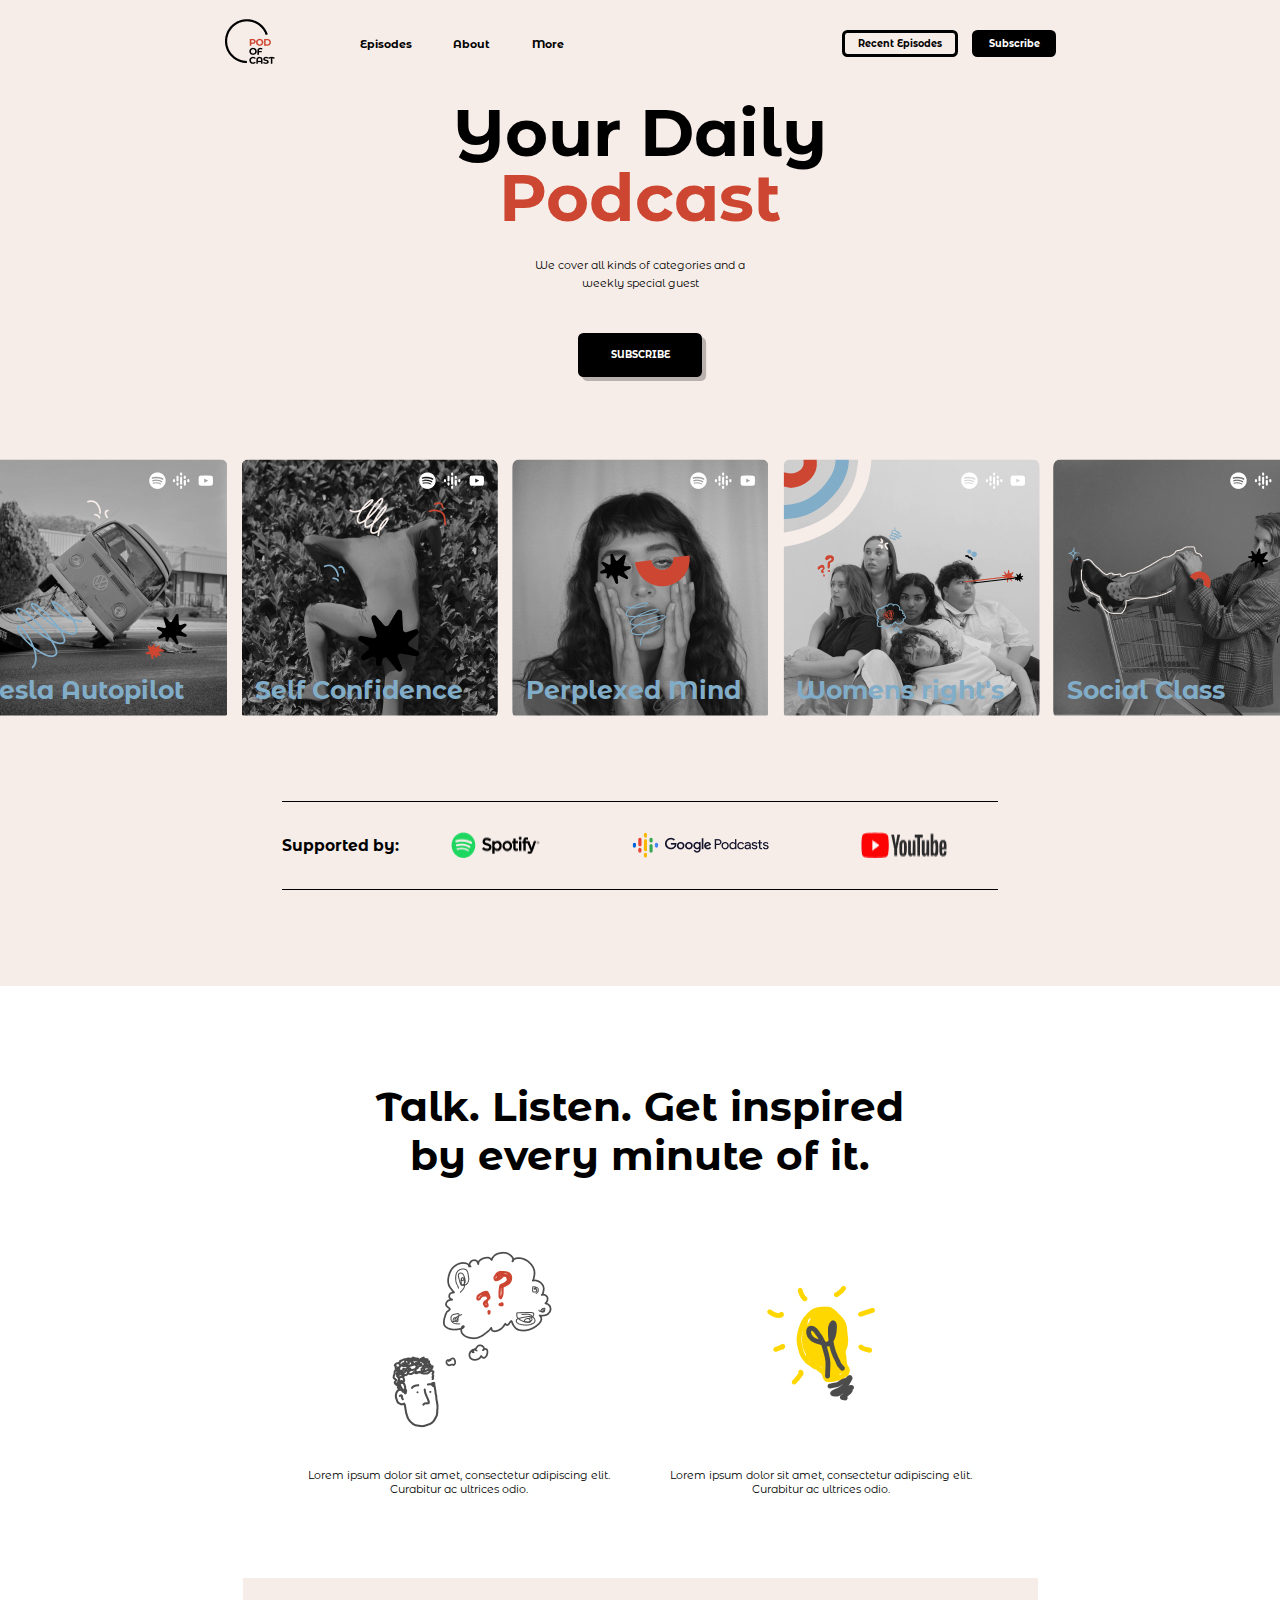
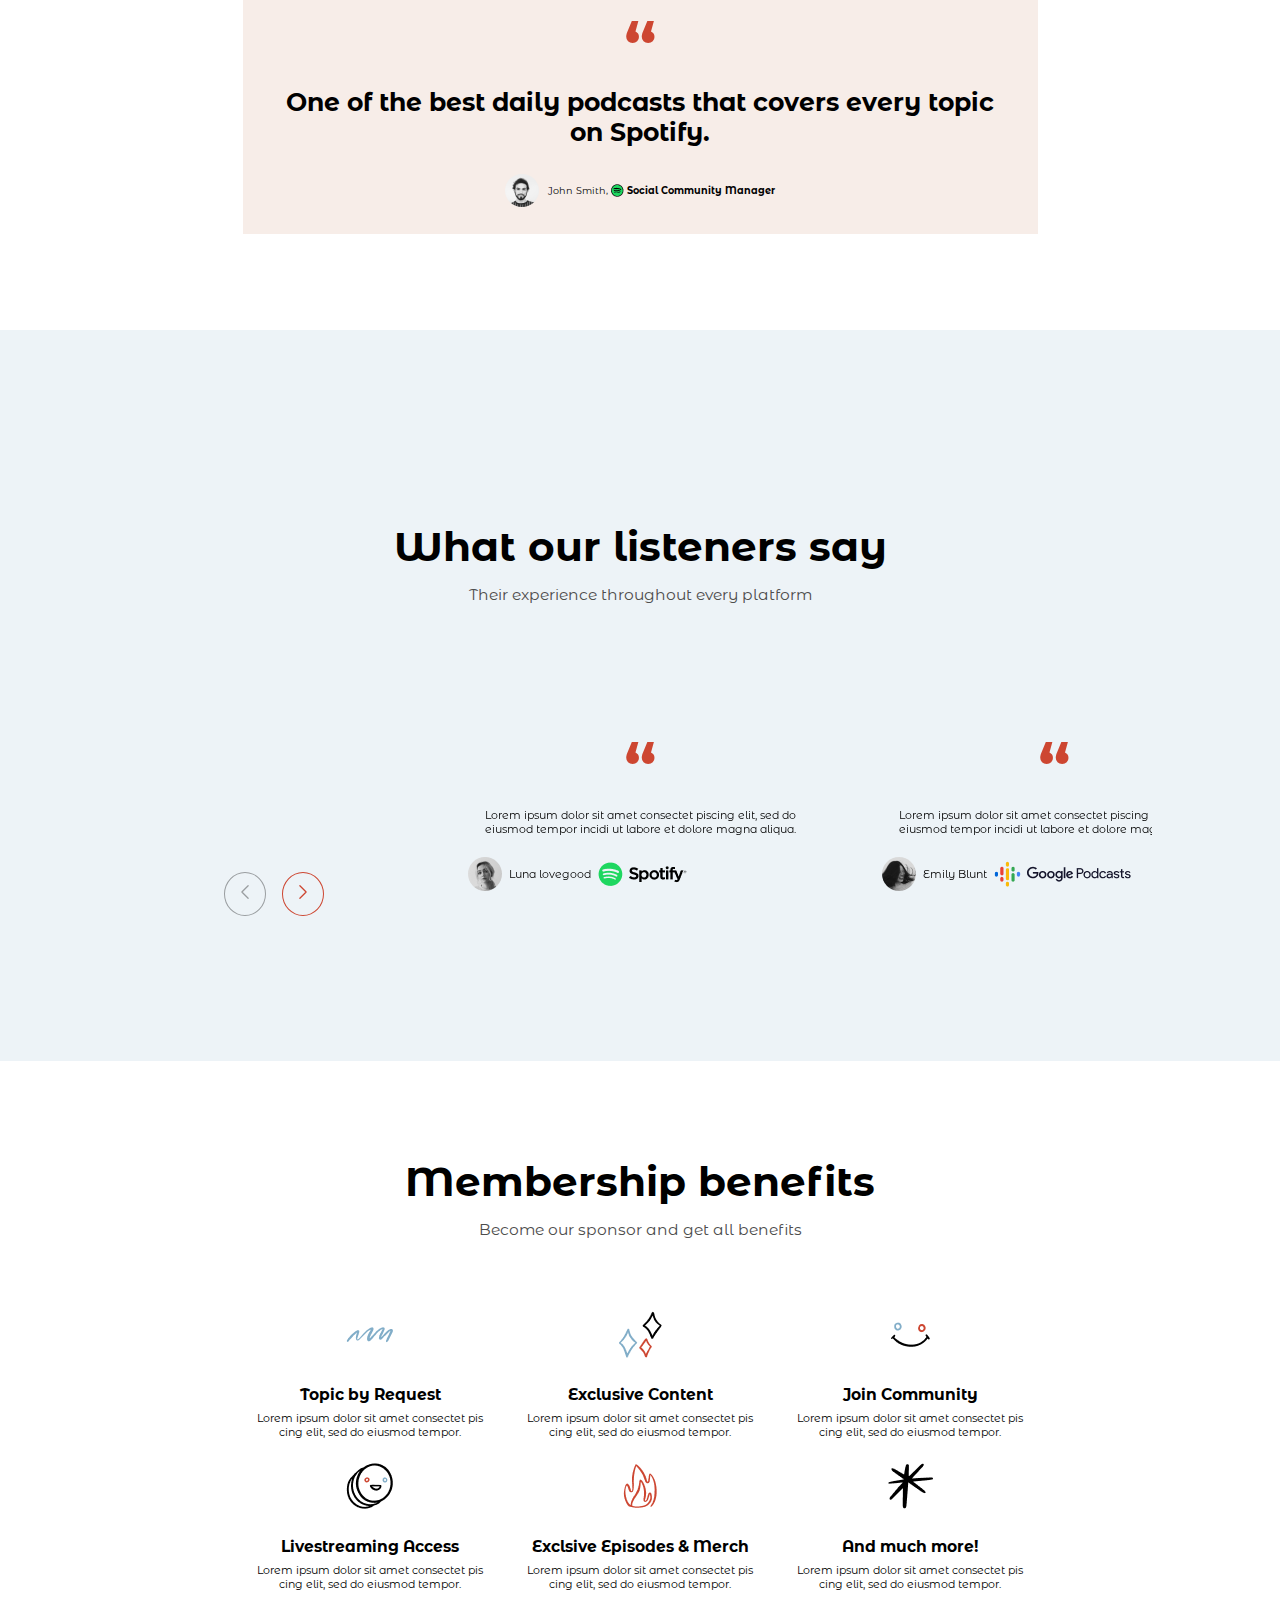
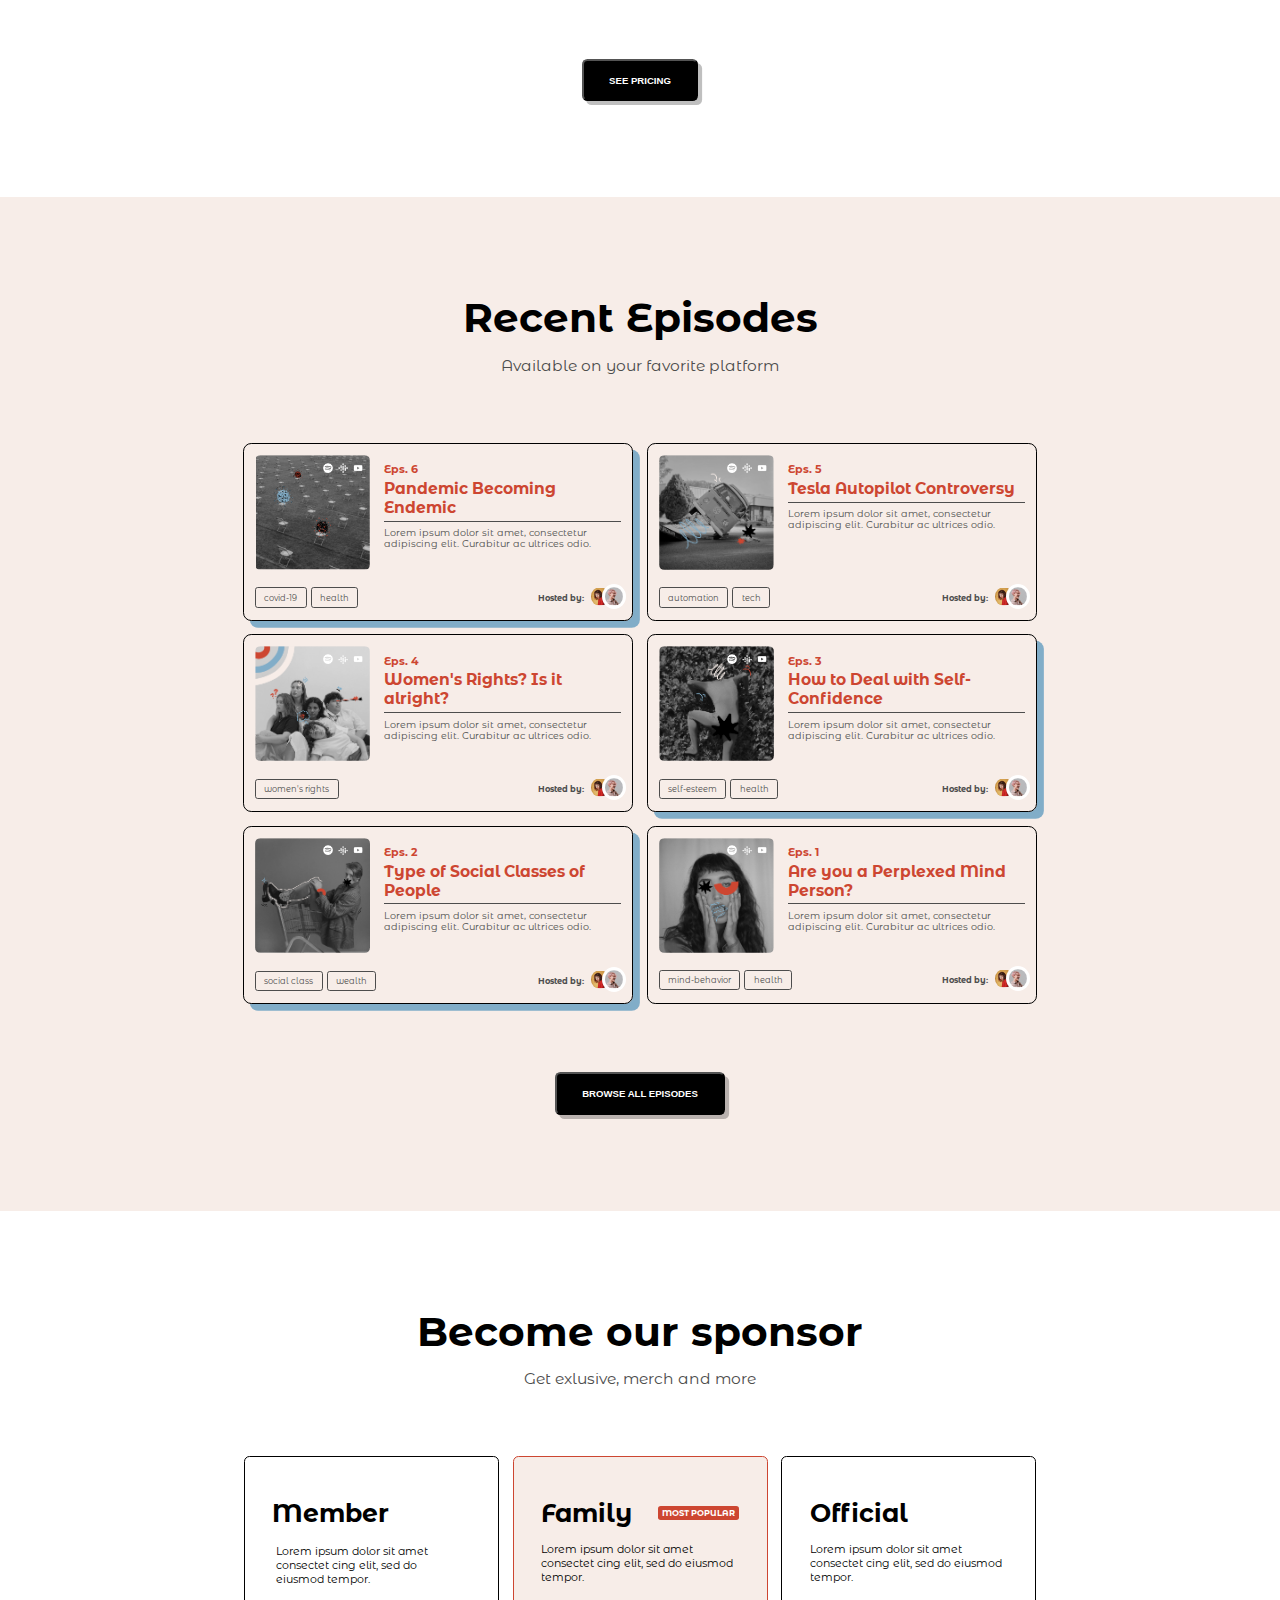
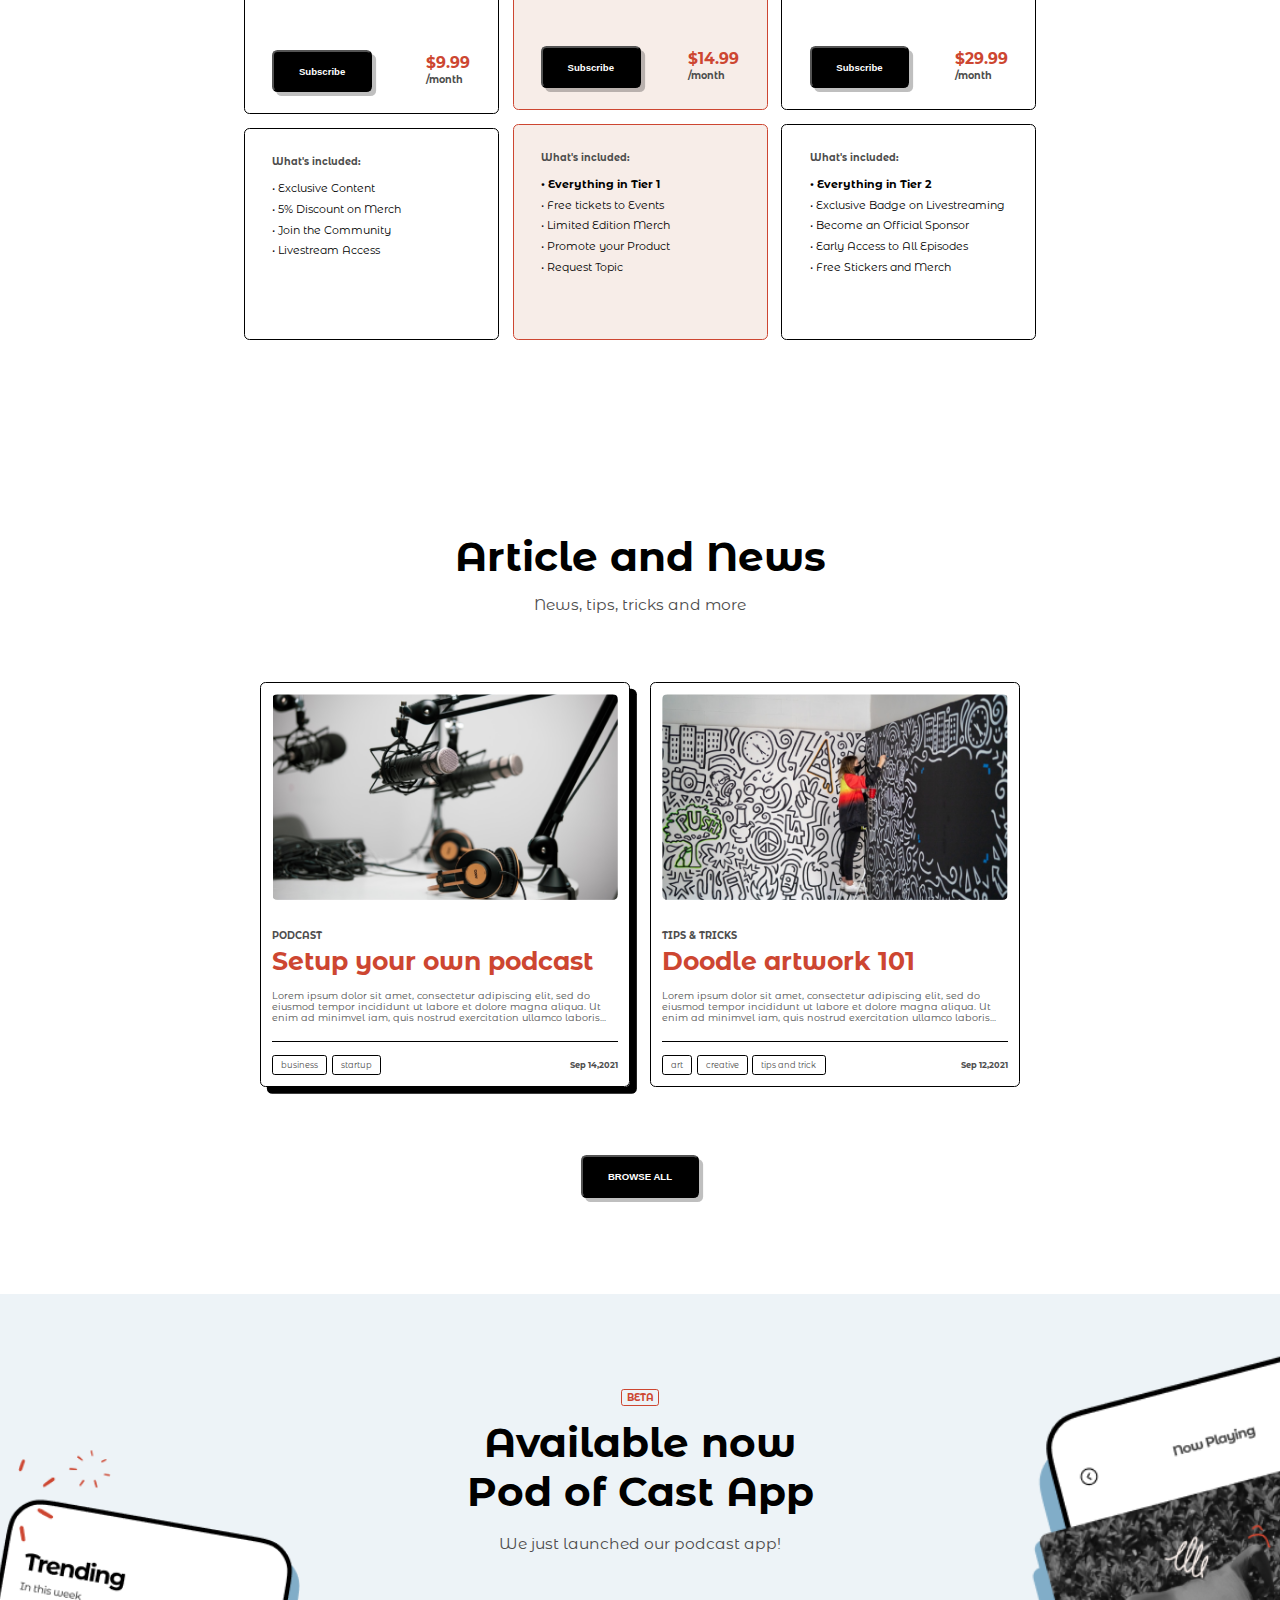
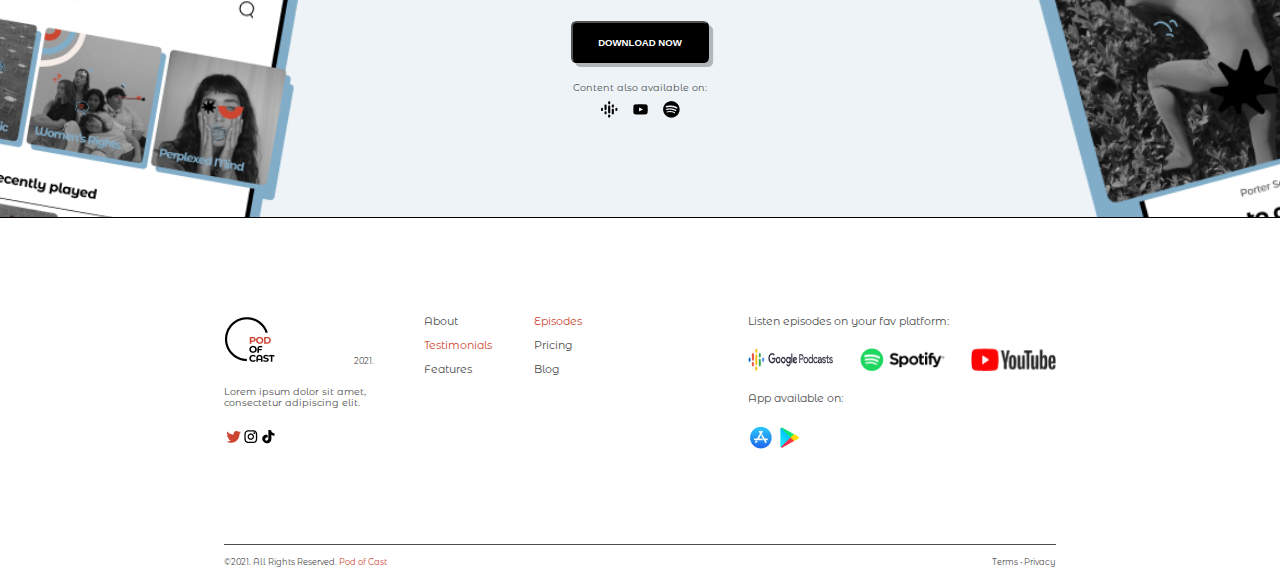
<file: podcast.html>
<!DOCTYPE html>
<html lang="en">
  <head>
    <meta charset="UTF-8" />
    <meta name="viewport" content="width=device-width, initial-scale=1.0" />
    <title>Podcast</title>
    <link rel="preconnect" href="https://fonts.googleapis.com" />
    <link rel="preconnect" href="https://fonts.gstatic.com" crossorigin />
    <link
      href="https://fonts.googleapis.com/css2?family=Montserrat+Alternates:wght@400;500;700&display=swap"
      rel="stylesheet"
    />
    <link
      rel="stylesheet"
      href="https://cdn.jsdelivr.net/npm/swiper@11/swiper-bundle.min.css"
    />
    <link rel="stylesheet" href="./styles.css" />
    <style>
      body {
        font-family: "Montserrat Alternates", sans-serif;
        font-style: normal;
        font-size: 10.97px;
        color: black;
      }
      /* text */
      .bold {
        font-weight: bold;
      }
      .text-black {
        color: black;
      }
      .text-white {
        color: white;
      }
      .text-rustred {
        color: #cd4631;
      }
      .text-gray {
        color: #4d4d4d;
      }
      .text-skyBlue {
        color: #81adc8;
      }
      h1 {
        font-size: 65.81px;
      }
      h2 {
        font-size: 40.65px;
      }
      .text-xsm {
        font-size: 8.23px;
      }
      .text-sm {
        font-size: 9.6px;
      }
      .text-lg {
        font-size: 15.53px;
      }
      .text-xlg {
        font-size: 25.13px;
      }
      /* borders */
      .outline {
        outline: black solid 3px;
        outline-offset: -3px;
      }
      .radius-sm {
        border-radius: 2.74px;
      }
      .radius-default {
        border-radius: 5.48px;
      }
      .radius-lg {
        border-radius: 8.23px;
      }
      .radius-full {
        border-radius: 100%;
      }
      /* background */
      .bg-white {
        background-color: white;
      }
      .bg-black {
        background-color: black;
      }
      .bg-lbeige {
        background-color: #f7ede8;
      }
      .bg-lgray {
        background-color: #edf3f7;
      }
      .bg-rustred {
        background-color: #cd4631;
      }
      /* container */
      .container {
        margin: auto;
        max-width: 1024px;
        padding: 0 95.98px;
      }
      /* btn size */
      .btn-sm {
        padding: 8.23px 16.45px;
      }
      .btn-md {
        padding: 13.71px 24.68px;
      }
      .btn-lg {
        padding: 16.45px 32.91px;
      }
      /* shadow */
      .shadow {
        box-shadow: 4.11341px 4.11341px 0px rgba(0, 0, 0, 0.25);
      }
      .shadow-dark {
        box-shadow: 6.85569px 6.85569px 0px rgb(0, 0, 0);
      }

      .shadow-blue {
        box-shadow: 6.85569px 6.85569px 0px #81adc8;
      }
      /* nav start */
      nav {
        position: absolute;
        top: 0;
        left: 0;
        right: 0;
        width: 100%;
      }
      nav .container {
        padding: 16px 96px;
      }
      nav .logo-spacing {
        padding-right: 84.33px;
      }
      nav .link-group {
        gap: 41.13px;
      }
      nav .link-group-btn {
        gap: 13.71px;
      }
      /* hero start */
      section.hero {
        padding: 100px 0 95.98px 0;
      }
      section.hero .h-content {
        padding: 0 20px;
        max-width: 500px;
      }
      section.hero .springNstar {
        top: 100px;
        left: -110px;
        transform: rotate(360deg);
      }
      section.hero .star {
        top: 143px;
        right: -20px;
      }
      section.hero .star-group {
        top: 161.11px;
        right: 40px;
      }
      section.hero h1 {
        line-height: 65px;
        margin-bottom: 27.05px;
      }
      section.hero p {
        width: 210px;
        margin-bottom: 40.78px;
        line-height: 160%;
      }
      section.hero #covers {
        margin-top: 81.92px;
        gap: 13.71px;
      }
      section.hero #covers .title {
        left: 13.71px;
        bottom: 13.88px;
      }
      section.hero #covers .platforms {
        top: 13.71px;
        right: 13.28px;
        gap: 6.86px;
      }
      section.hero .supports-con {
        margin-top: 82.27px;
        padding: 31.51px 0;
        gap: 15px 0;
      }
      section.hero .supports-con::before,
      section.hero .supports-con::after {
        content: "";
        position: absolute;
        left: 0;
        height: 0.5px;
        width: 100%;
        background-color: black;
      }
      section.hero .supports-con::before {
        top: 0;
      }
      section.hero .supports-con::after {
        bottom: 0;
      }
      section.hero .platform {
        padding: 0 51.76px;
        gap: 10px 92px;
      }
      /* about start */
      section.about {
        padding: 95.98px 0;
      }
      section.about h2 {
        max-width: 550px;
        padding-bottom: 67.91px;
      }
      section.about .h-content {
        width: 90%;
        margin-bottom: 81.92px;
        gap: 20px 0;
      }
      section.about .h-content > :nth-child(n) {
        width: 340px;
      }
      section.about .h-content img {
        padding-bottom: 27.42px;
      }
      section.about .quote {
        max-width: 795px;
        padding: 27.42px 30px;
      }
      section.about .quote-by {
        margin-top: 27.35px;
        gap: 9px;
      }
      /* section mixes  */
      section.testimonials .h-content,
      section.episodes,
      section.articles,
      section.newsarticles,
      section.cta {
        padding: 95.98px 0 96.06px;
      }
      section.features .h-content,
      section.episodes .h-content,
      section.sponsor .h-content,
      section.articles .h-content,
      section.newsarticles .h-content,
      section.cta .h-content {
        margin-bottom: 67.91px;
      }
      section.testimonials h2,
      section.features h2,
      section.episodes h2,
      section.sponsor h2,
      section.articles h2 {
        margin-bottom: 13.71px;
      }
      /* testimonials start */
      section.testimonials {
        padding: 95.98px 0 142.6px 0;
      }
      section.testimonials .swiper {
        height: 100%;
        width: 100%;
        overflow-y: visible;
      }
      section.testimonials #reviewers > :nth-child(n) {
        width: 400px !important;
        padding: 27.42px;
      }
      section.testimonials #reviewers p {
        margin-bottom: 20.98px;
      }
      section.testimonials #reviewers .user-con {
        column-gap: 6.86px;
      }
      section.testimonials .swiper-btns {
        width: 100px;
        height: 50px;
        bottom: 0;
      }
      section.testimonials .swiper-btns .swiper-button-prev {
        border: 1px solid black;
        padding: 20px;
        left: 0;
      }
      section.testimonials .swiper-btns .swiper-button-next {
        border: 1px solid #cd4631;
        padding: 20px;
        right: 0;
      }
      section.testimonials .swiper-btns .swiper-button-prev::after,
      section.testimonials .swiper-btns .swiper-button-next::after {
        content: "";
      }
      /* features start */
      section.features {
        padding: 95.98px 0 96.06px;
      }
      section.features .benefits {
        max-width: 790px;
        margin-bottom: 68.14px;
        gap: 20px;
      }
      /* Card - hover */
      section.features .benefit {
        width: 250px;
      }
      section.features .benefit .title {
        margin-top: 20.57px;
        margin-bottom: 6.86px;
      }
      /* episode start */
      section.episodes #episodes {
        max-width: 795.71px;
        gap: 13.71px;
        margin-bottom: 68.56px;
      }
      section.episodes #episodes .episode {
        max-width: 390px;
        padding: 10.97px;
        gap: 13.71px;
      }
      section.episodes #episodes .episode > :nth-child(1) {
        gap: 13.71px;
      }
      section.episodes .episode :nth-child(1) > img {
        width: 115px;
      }
      section.episodes #episodes .episode .platforms {
        top: 6.86px;
        right: 6.86px;
        gap: 5px;
      }
      section.episodes #episodes .episode .platforms :nth-child(n) {
        width: 10px;
      }
      section.episodes .episode .infos {
        gap: 2.74px;
      }
      section.episodes .episode .infos p {
        margin-top: 7.54px;
      }
      section.episodes .episode .infos p::after {
        content: "";
        position: absolute;
        height: 1px;
        width: 100%;
        top: -6.86px;
        left: 0;
        background-color: #4d4d4d;
      }
      section.episodes .episode :nth-child(2) .category {
        gap: 4.11px;
      }
      section.episodes .episode :nth-child(2) .category :nth-child(n) {
        border: 1px solid #4d4d4d;
        padding: 4.11px 8.23px;
      }
      section.episodes .episode :nth-child(2) .hosts {
        gap: 6.86px;
      }
      section.episodes .episode :nth-child(2) .hosts > :nth-child(2) {
        width: 30px;
      }
      section.episodes
        .episode
        :nth-child(2)
        .hosts
        :nth-child(2)
        :nth-child(2) {
        position: absolute;
        padding: 3px;
        background-color: white;
        top: -3px;
        right: -5px;
      }
      /* sponsor start */
      section.sponsor {
        padding: 95.98px 0;
      }
      section.sponsor .deals {
        gap: 13.71px;
      }
      section.sponsor .deals > :nth-child(2) > :nth-child(1),
      section.sponsor .deals > :nth-child(2) > :nth-child(2) {
        border-color: #cd4631;
      }
      section.sponsor .deal {
        width: 255px;
      }
      section.sponsor .deal > :nth-child(1) {
        padding: 41.13px 27.42px 20.65px;
        margin-bottom: 13.71px;
      }
      section.sponsor .deal :nth-child(1) > p {
        margin: 13.71px 0 61.83px 0;
      }
      section.sponsor .deal > :nth-child(2) {
        padding: 27.42px 27.42px 65.2px;
      }
      section.sponsor .deals :nth-child(1) :nth-child(1) > :nth-child(2) {
        padding: 2.06px 4.11px;
      }
      section.sponsor .deal .price {
        line-height: 15px;
      }
      section.sponsor .deal > :nth-child(2) > :nth-child(2) {
        margin-top: 13.71px;
        gap: 6.86px;
      }
      /* articles start */
      section.newsarticles .h-content h2 {
        margin-bottom: 13.71px;
      }
      section.newsarticles .headlines {
        margin-bottom: 68.56px;
        gap: 20px;
      }
      section.newsarticles .headlines .headline {
        max-width: 370px;
        padding: 10.97px;
      }
      section.newsarticles .headline img {
        margin-bottom: 27.42px;
      }
      section.newsarticles .headline > :nth-child(3) {
        margin: 5px 0 13.71px;
      }
      section.newsarticles .headline p {
        margin-bottom: 18.12px;
      }
      section.newsarticles .headline > :nth-child(5) {
        padding-top: 13.71px;
      }
      section.newsarticles .headline > :nth-child(5):before {
        content: "";
        position: absolute;
        height: 1px;
        width: 100%;
        top: 0;
        background-color: black;
      }
      section.newsarticles .headline > :nth-child(5) .types {
        gap: 4.11px;
      }
      section.newsarticles .headline > :nth-child(5) .types > :nth-child(n) {
        padding: 4.11px 8.23px;
      }
      /* cta start */
      section.cta .h-content {
        max-width: 400px;
      }
      section.cta .moba-1 {
        background-image: url("./assets/podcast/mobile-1.png");
        background-size: contain;
        background-position: center;
        background-repeat: no-repeat;
        height: 800px;
        width: 400px;
        bottom: -400px;
        left: -100px;
      }
      section.cta .moba-2 {
        background-image: url("./assets/podcast/mobile-2.png");
        background-size: contain;
        background-position: center;
        background-repeat: no-repeat;
        height: 800px;
        width: 650px;
        top: 40px;
        right: -400px;
      }
      section.cta .h-content span {
        border-color: #cd4631;
        padding: 2.06px 4.11px;
      }
      section.cta .h-content h2 {
        margin: 13.79px 0 18.55px;
      }
      section.cta button {
        margin-bottom: 16.54px;
      }
      section.cta .available-on > :nth-child(2) {
        margin-top: 6.86px;
        gap: 13.71px;
      }
      /* footer start */
      footer {
        padding-top: 95.98px;
        border-top: 1px solid black;
      }
      footer .container > :nth-child(1) {
        gap: 20px 0;
      }
      footer .container > :nth-child(1) > :nth-child(1) {
        gap: 20px 50px;
      }
      footer .info {
        gap: 20px 0;
        max-width: 150px;
      }
      footer .ft-links {
        max-width: 190px;
        gap: 10px 30px;
      }
      footer .ft-links > :nth-child(n) {
        gap: 10px 0;
        width: 80px;
      }
      footer .appsNplatforms {
        gap: 20px 0;
      }
      footer .appsNplatforms > :nth-child(2) {
        gap: 26.39px;
      }
      footer .appsNplatforms > :nth-child(2) :nth-child(n) {
        width: 85px;
      }
      footer .rights {
        padding: 13.71px 0 10px 0;
        margin-top: 93.92px;
      }
      footer .rights::before {
        content: "";
        position: absolute;
        height: 1px;
        width: 100%;
        background-color: #4d4d4d;
        top: 0;
        left: 0;
      }
      @media screen and (max-width: 768px) {
        nav .logo-spacing {
          padding-right: 40px;
        }
      }
      @media screen and (max-width: 711px) {
        .container {
          padding: 0 50px;
        }
        nav .container {
          padding: 16px 50px;
        }
      }
      @media screen and (max-width: 426px) {
        .container {
          padding: 0 20px;
        }
        nav .container {
          flex-wrap: wrap;
          justify-content: center;
          gap: 20px 0;
          padding: 16px 20px;
        }
        nav .container > :nth-child(2) {
          flex-wrap: wrap;
          justify-content: center;
          gap: 20px 0;
        }
        nav .logo-spacing {
          padding: 0;
        }
        nav .link-group-btn {
          margin: 0;
        }
        section.hero {
          padding-top: 200px;
        }
        section.hero .bg-blur {
          backdrop-filter: blur(2px);
        }
      }
      @media screen and (max-width: 375px) {
        footer .container > :nth-child(1) {
          flex-wrap: wrap;
        }
        footer .appsNplatforms {
          margin-left: 0;
        }
      }
    </style>
  </head>
  <body>
    <nav class="z-100">
      <div class="container flex ai-center">
        <div class="logo-spacing">
          <img src="./assets/podcast/podcast-logo.png" alt="logo" />
        </div>

        <div class="flex ai-center w-100">
          <div class="flex link-group text-md bold">
            <a href="#">
              <div class="text-black">Episodes</div>
            </a>
            <a href="#">
              <div class="text-black">About</div>
            </a>
            <a href="#">
              <div class="text-black">More</div>
            </a>
          </div>

          <div class="ml-auto flex link-group-btn text-sm bold">
            <a href="#">
              <div class="btn-sm outline radius-default text-black">
                Recent Episodes
              </div>
            </a>

            <a href="#">
              <div class="btn-sm bg-black radius-default text-white">
                Subscribe
              </div>
            </a>
          </div>
        </div>
      </div>
    </nav>

    <section
      class="hero relative bg-lbeige flex flex-column ai-center jc-center overflow-hidden w-100"
    >
      <div class="h-content z-1">
        <div class="bg-blur">
          <div class="flex flex-column ai-center">
            <h1 class="text-center bold">
              Your Daily <span class="text-rustred">Podcast</span>
            </h1>
            <p class="text-center">
              We cover all kinds of categories and a weekly special guest
            </p>
            <a href="#">
              <div
                class="btn-lg bg-black radius-default text-sm text-white bold shadow"
              >
                SUBSCRIBE
              </div>
            </a>
          </div>
        </div>
      </div>

      <div id="covers" class="flex"></div>

      <div class="container">
        <div class="supports-con relative flex wrap ai-center jc-center">
          <div class="text-lg bold text-nowrap">Supported by:</div>
          <div class="platform flex wrap jc-center jc-space-between">
            <img src="./assets/podcast/support-spotify.png" alt="spotify" />
            <img
              src="./assets/podcast/support-google-podcast.png"
              alt="google podcast"
            />
            <img src="./assets/podcast/support-youtube.png" alt="youtube" />
          </div>
        </div>
      </div>
    </section>

    <section class="about bg-white">
      <div class="container flex flex-column ai-center">
        <h2 class="text-center">
          Talk. Listen. Get inspired by every minute of it.
        </h2>

        <div class="h-content flex wrap ai-center jc-space-evenly">
          <div class="text-center">
            <img src="./assets/podcast/illus-1.png" alt="illus 1" />
            <p>
              Lorem ipsum dolor sit amet, consectetur adipiscing elit. Curabitur
              ac ultrices odio.
            </p>
          </div>

          <div class="text-center">
            <img src="./assets/podcast/illus-2.png" alt="illus 2" />
            <p>
              Lorem ipsum dolor sit amet, consectetur adipiscing elit. Curabitur
              ac ultrices odio.
            </p>
          </div>
        </div>

        <div class="quote relative bg-lbeige text-center">
          <h1 class="text-rustred">“</h1>
          <div class="text-xlg bold">
            One of the best daily podcasts that covers every topic on Spotify.
          </div>
          <div class="quote-by flex ai-center jc-center">
            <img
              class="radius-full"
              src="./assets/podcast/quote-avatar.png"
              alt="john smith"
            />
            <div class="flex ai-center text-sm">
              John Smith,&nbsp;
              <img
                src="./assets/podcast/only-spot.png"
                alt="spotify logo"
              />&nbsp;
              <span class="bold">Social Community Manager</span>
            </div>
          </div>
        </div>
      </div>
    </section>

    <section class="testimonials bg-lgray">
      <div class="container">
        <div class="relative h-content text-center">
          <h2>What our listeners say</h2>
          <p class="text-lg text-gray">
            Their experience throughout every platform
          </p>
        </div>
      </div>

      <div class="container swiper">
        <div id="reviewers" class="swiper-wrapper"></div>

        <div class="absolute swiper-btns">
          <div class="swiper-button-prev text-black radius-full">
            <div>
              <svg
                xmlns="http://www.w3.org/2000/svg"
                fill="none"
                viewBox="0 0 24 24"
                stroke-width="1.5"
                stroke="currentColor"
                class="w-6 h-6"
                style="min-width: 20px"
              >
                <path
                  stroke-linecap="round"
                  stroke-linejoin="round"
                  d="M15.75 19.5 8.25 12l7.5-7.5"
                />
              </svg>
            </div>
          </div>
          <div class="swiper-button-next text-rustred radius-full">
            <div>
              <svg
                xmlns="http://www.w3.org/2000/svg"
                fill="none"
                viewBox="0 0 24 24"
                stroke-width="1.5"
                stroke="currentColor"
                class="w-6 h-6"
                style="min-width: 20px"
              >
                <path
                  stroke-linecap="round"
                  stroke-linejoin="round"
                  d="m8.25 4.5 7.5 7.5-7.5 7.5"
                />
              </svg>
            </div>
          </div>
        </div>
      </div>
    </section>

    <section class="features bg-white">
      <div class="container flex flex-column ai-center">
        <div class="relative h-content text-center">
          <h2>Membership benefits</h2>
          <p class="text-lg text-gray">
            Become our sponsor and get all benefits
          </p>
        </div>

        <div class="benefits flex wrap ai-center jc-center text-center">
          <div class="benefit">
            <img src="./assets/podcast/benefits-1.png" alt="benefit1" />
            <div class="title text-lg bold">Topic by Request</div>
            <p>
              Lorem ipsum dolor sit amet consectet pis cing elit, sed do eiusmod
              tempor.
            </p>
          </div>

          <div class="benefit">
            <img src="./assets/podcast/benefits-2.png" alt="benefit2" />
            <div class="title text-lg bold">Exclusive Content</div>
            <p>
              Lorem ipsum dolor sit amet consectet pis cing elit, sed do eiusmod
              tempor.
            </p>
          </div>

          <div class="benefit">
            <img src="./assets/podcast/benefits-3.png" alt="benefit3" />
            <div class="title text-lg bold">Join Community</div>
            <p>
              Lorem ipsum dolor sit amet consectet pis cing elit, sed do eiusmod
              tempor.
            </p>
          </div>

          <div class="benefit">
            <img src="./assets/podcast/benefits-4.png" alt="benefit4" />
            <div class="title text-lg bold">Livestreaming Access</div>
            <p>
              Lorem ipsum dolor sit amet consectet pis cing elit, sed do eiusmod
              tempor.
            </p>
          </div>

          <div class="benefit">
            <img src="./assets/podcast/benefits-5.png" alt="benefit5" />
            <div class="title text-lg bold">Exclsive Episodes & Merch</div>
            <p>
              Lorem ipsum dolor sit amet consectet pis cing elit, sed do eiusmod
              tempor.
            </p>
          </div>

          <div class="benefit">
            <img src="./assets/podcast/benefits-6.png" alt="benefit6" />
            <div class="title text-lg bold">And much more!</div>
            <p>
              Lorem ipsum dolor sit amet consectet pis cing elit, sed do eiusmod
              tempor.
            </p>
          </div>
        </div>

        <button
          class="btn-md bg-black radius-default text-white text-sm bold shadow"
        >
          SEE PRICING
        </button>
      </div>
    </section>

    <section class="episodes bg-lbeige">
      <div class="container flex flex-column ai-center">
        <div class="h-content text-center">
          <h2>Recent Episodes</h2>
          <p class="text-lg text-gray">Available on your favorite platform</p>
        </div>

        <div id="episodes" class="flex wrap jc-center"></div>

        <button
          class="btn-md bg-black radius-default text-white text-sm bold shadow"
        >
          BROWSE ALL EPISODES
        </button>
      </div>
    </section>

    <section class="sponsor bg-white">
      <div class="container flex flex-column ai-center">
        <div class="h-content text-center">
          <h2>Become our sponsor</h2>
          <p class="text-lg text-gray">Get exlusive, merch and more</p>
        </div>

        <div class="deals relative flex wrap jc-center">
          <div class="deal flex flex-column">
            <div class="bordered radius-default">
              <div class="text-xlg bold">Member</div>
              <p>
                Lorem ipsum dolor sit amet consectet cing elit, sed do eiusmod
                tempor.
              </p>

              <div class="flex ai-center jc-space-between">
                <button
                  class="btn-md bg-black radius-default text-white text-sm bold shadow"
                >
                  Subscribe
                </button>

                <div class="price text-lg text-rustred bold">
                  $9.99 <br /><span class="text-sm text-gray">/month</span>
                </div>
              </div>
            </div>

            <div class="flex-1 bordered radius-default">
              <div class="text-sm text-gray bold">What's included:</div>
              <div class="flex flex-column">
                <div>&#x2022; Exclusive Content</div>
                <div>&#x2022; 5% Discount on Merch</div>
                <div>&#x2022; Join the Community</div>
                <div>&#x2022; Livestream Access</div>
              </div>
            </div>
          </div>

          <div class="deal flex flex-column">
            <div class="bordered bg-lbeige radius-default">
              <div class="flex ai-center jc-space-between">
                <div class="text-xlg bold">Family</div>
                <div class="text-xsm text-white bold radius-sm bg-rustred">
                  MOST POPULAR
                </div>
              </div>
              <p>
                Lorem ipsum dolor sit amet consectet cing elit, sed do eiusmod
                tempor.
              </p>

              <div class="flex ai-center jc-space-between">
                <button
                  class="btn-md bg-black radius-default text-white text-sm bold shadow"
                >
                  Subscribe
                </button>

                <div class="price text-lg text-rustred bold">
                  $14.99 <br /><span class="text-sm text-gray">/month</span>
                </div>
              </div>
            </div>

            <div class="flex-1 bordered bg-lbeige radius-default">
              <div class="text-sm text-gray bold">What's included:</div>
              <div class="flex flex-column">
                <div class="bold">&#x2022; Everything in Tier 1</div>
                <div>&#x2022; Free tickets to Events</div>
                <div>&#x2022; Limited Edition Merch</div>
                <div>&#x2022; Promote your Product</div>
                <div>&#x2022; Request Topic</div>
              </div>
            </div>
          </div>

          <div class="deal flex flex-column">
            <div class="bordered radius-default">
              <div class="text-xlg bold">Official</div>
              <p>
                Lorem ipsum dolor sit amet consectet cing elit, sed do eiusmod
                tempor.
              </p>

              <div class="flex ai-center jc-space-between">
                <button
                  class="btn-md bg-black radius-default text-white text-sm bold shadow"
                >
                  Subscribe
                </button>

                <div class="price text-lg text-rustred bold">
                  $29.99 <br /><span class="text-sm text-gray">/month</span>
                </div>
              </div>
            </div>

            <div class="flex-1 bordered radius-default">
              <div class="text-sm text-gray bold">What's included:</div>
              <div class="flex flex-column">
                <div class="bold">&#x2022; Everything in Tier 2</div>
                <div>&#x2022; Exclusive Badge on Livestreaming</div>
                <div>&#x2022; Become an Official Sponsor</div>
                <div>&#x2022; Early Access to All Episodes</div>
                <div>&#x2022; Free Stickers and Merch</div>
              </div>
            </div>
          </div>
        </div>
      </div>
    </section>

    <section class="newsarticles bg-white">
      <div class="container flex flex-column ai-center">
        <div class="h-content text-center">
          <h2>Article and News</h2>
          <p class="text-lg text-gray">News, tips, tricks and more</p>
        </div>

        <div class="headlines flex wrap jc-center">
          <div class="headline bordered radius-default shadow-dark pointer">
            <img
              class="radius-default w-100"
              src="./assets/podcast/an-1.png"
              alt=""
            />
            <div class="text-sm text-gray bold">PODCAST</div>
            <div class="text-xlg text-rustred bold">Setup your own podcast</div>
            <p class="text-sm text-gray">
              Lorem ipsum dolor sit amet, consectetur adipiscing elit, sed do
              eiusmod tempor incididunt ut labore et dolore magna aliqua. Ut
              enim ad minimvel iam, quis nostrud exercitation ullamco laboris...
            </p>

            <div class="flex jc-space-between ai-center relative">
              <div class="types flex">
                <div class="text-xsm text-gray bordered radius-sm">
                  business
                </div>
                <div class="text-xsm text-gray bordered radius-sm">startup</div>
              </div>
              <div class="text-xsm text-gray bold">Sep 14,2021</div>
            </div>
          </div>

          <div class="headline bordered radius-default pointer">
            <img
              class="radius-default w-100"
              src="./assets/podcast/an-2.png"
              alt=""
            />
            <div class="text-sm text-gray bold">TIPS & TRICKS</div>
            <div class="text-xlg text-rustred bold">Doodle artwork 101</div>
            <p class="text-sm text-gray">
              Lorem ipsum dolor sit amet, consectetur adipiscing elit, sed do
              eiusmod tempor incididunt ut labore et dolore magna aliqua. Ut
              enim ad minimvel iam, quis nostrud exercitation ullamco laboris...
            </p>

            <div class="flex jc-space-between ai-center relative">
              <div class="types flex">
                <div class="text-xsm text-gray bordered radius-sm">art</div>
                <div class="text-xsm text-gray bordered radius-sm">
                  creative
                </div>
                <div class="text-xsm text-gray bordered radius-sm">
                  tips and trick
                </div>
              </div>
              <div class="text-xsm text-gray bold">Sep 12,2021</div>
            </div>
          </div>
        </div>

        <button
          class="btn-md bg-black radius-default text-white text-sm bold shadow"
        >
          BROWSE ALL
        </button>
      </div>
    </section>

    <section class="cta bg-lgray relative overflow-hidden">
      <div class="absolute moba-1"></div>
      <div class="absolute moba-2"></div>

      <div class="container flex flex-column jc-center ai-center">
        <div class="h-content text-center z-1">
          <span class="text-sm text-rustred bold bordered radius-sm">BETA</span>
          <h2>Available now Pod of Cast App</h2>
          <p class="text-lg text-gray">We just launched our podcast app!</p>
        </div>

        <div class="relative">
          <button
            class="btn-md bg-black radius-default text-white text-sm bold shadow"
          >
            DOWNLOAD NOW
          </button>
          <div class="available-on text-center">
            <span class="text-sm text-gray">Content also available on:</span>
            <div class="flex jc-center">
              <a href="#">
                <img
                  src="./assets/podcast/google-podcast-black.png"
                  alt="google podcast"
                />
              </a>
              <a href="#">
                <img src="./assets/podcast/youtube-black.png" alt="youtube" />
              </a>
              <a href="#">
                <img src="./assets/podcast/spotify-black.png" alt="spotify" />
              </a>
            </div>
          </div>
        </div>
      </div>
    </section>

    <footer class="bg-white">
      <div class="container">
        <div class="flex">
          <div class="flex wrap jc-space-between">
            <div class="flex flex-column info">
              <div class="flex ai-end">
                <img src="./assets/podcast/podcast-logo.png" alt="" />
                <span class="text-xsm text-gray ml-auto">2021.</span>
              </div>

              <p class="text-sm text-gray">
                Lorem ipsum dolor sit amet, consectetur adipiscing elit.
              </p>

              <div class="socials flex">
                <img src="./assets/podcast/twitter.png" alt="" />
                <img src="./assets/podcast/instagram.png" alt="" />
                <img src="./assets/podcast/tiktok.png" alt="" />
              </div>
            </div>

            <div class="ft-links flex wrap">
              <div class="flex flex-column">
                <a class="text-gray" href="#">About</a>
                <a class="text-rustred" href="#">Testimonials</a>
                <a class="text-gray" href="#">Features</a>
              </div>
              <div class="flex flex-column">
                <a class="text-rustred" href="#">Episodes</a>
                <a class="text-gray" href="#">Pricing</a>
                <a class="text-gray" href="#">Blog</a>
              </div>
            </div>
          </div>

          <div class="appsNplatforms flex flex-column ml-auto">
            <span class="text-gray">Listen episodes on your fav platform:</span>
            <div class="flex wrap">
              <img src="./assets/podcast/support-google-podcast.png" alt="" />
              <img src="./assets/podcast/support-spotify.png" alt="" />
              <img src="./assets/podcast/support-youtube.png" alt="" />
            </div>

            <span class="text-gray">App available on:</span>
            <div class="flex">
              <img src="./assets/podcast/appstore.png" alt="" />
              <img src="./assets/podcast/googleplay.png" alt="" />
            </div>
          </div>
        </div>

        <div class="rights relative flex jc-space-between text-xsm text-gray">
          <div>
            ©2021. All Rights Reserved.
            <span class="text-rustred">Pod of Cast</span>
          </div>
          <div>Terms • Privacy</div>
        </div>
      </div>
    </footer>
  </body>

  <script src="https://cdn.jsdelivr.net/npm/swiper@11/swiper-bundle.min.js"></script>
  <script src="./podcast.js"></script>
  <script>
    const platforms = ["spotify", "google-podcast", "youtube"];

    function createPlatformLink(platform) {
      const link = document.createElement("a");
      link.href = "#";

      const platformImg = new Image();
      platformImg.src = `./assets/podcast/${platform}-white.png`;
      platformImg.alt = platform;

      link.appendChild(platformImg);
      return link;
    }

    function createCover(data) {
      const container = document.getElementById("covers");

      const component = document.createElement("div");
      component.classList.add("relative", "radius-lg", "overflow-hidden");

      const image = new Image();
      image.src = data.imgUrl;
      image.alt = data.title;

      const title = document.createElement("div");
      title.classList.add(
        "absolute",
        "title",
        "text-xlg",
        "bold",
        "text-skyBlue"
      );
      title.textContent = data.title;

      const linkContainer = document.createElement("div");
      linkContainer.classList.add("absolute", "flex", "platforms");
      platforms.forEach((platform) =>
        linkContainer.appendChild(createPlatformLink(platform))
      );

      component.append(image, title, linkContainer);
      container.appendChild(component);
    }

    covers.forEach(createCover);

    function createReviewerCard(data) {
      const container = document.getElementById("reviewers");

      const component = document.createElement("div");
      component.classList.add("swiper-slide", "text-center");

      const h1 = document.createElement("h1");
      h1.classList.add("text-rustred");
      h1.textContent = "“";

      const paragraph = document.createElement("p");
      paragraph.textContent = data.review;

      const userContainer = document.createElement("div");
      userContainer.classList.add("flex", "ai-center", "user-con");

      const userImg = new Image();
      userImg.classList.add("radius-full");
      userImg.src = data.avatar;
      userImg.alt = data.name;

      const name = document.createElement("span");
      name.textContent = data.name;

      const platformUse = new Image();
      platformUse.src = data.platformUrl;

      userContainer.append(userImg, name, platformUse);
      component.append(h1, paragraph, userContainer);
      container.appendChild(component);
    }

    reviewers.forEach(createReviewerCard);

    function createEpisodeCard(data) {
      const container = document.getElementById("episodes");

      const component = document.createElement("div");
      component.classList.add(
        "episode",
        "flex",
        "flex-column",
        "bordered",
        "radius-lg",
        "pointer"
      );
      if ([2, 3, 6].includes(data.id)) component.classList.add("shadow-blue");

      const childContainer1 = document.createElement("div");
      childContainer1.classList.add("flex");

      const imgCon = document.createElement("div");
      imgCon.classList.add("relative");

      const episodeImg = new Image();
      episodeImg.classList.add("relative", "radius-default");
      episodeImg.src = data.imgUrl;
      episodeImg.alt = data.epi;

      const linkContainer = document.createElement("div");
      linkContainer.classList.add("absolute", "flex", "platforms");
      platforms.forEach((platform) =>
        linkContainer.appendChild(createPlatformLink(platform))
      );

      imgCon.append(episodeImg, linkContainer);

      const primaryInfoCon = document.createElement("div");
      primaryInfoCon.classList.add("infos", "flex", "flex-column");

      const episode = document.createElement("p");
      episode.classList.add("bold", "text-rustred");
      episode.textContent = data.epi;

      const title = document.createElement("div");
      title.classList.add("text-lg", "bold", "text-rustred");
      title.textContent = data.title;

      const description = document.createElement("p");
      description.classList.add("relative", "text-sm", "text-gray");
      description.textContent = data.text;

      primaryInfoCon.append(episode, title, description);
      childContainer1.append(imgCon, primaryInfoCon);

      const childContainer2 = document.createElement("div");
      childContainer2.classList.add("flex", "ai-center", "jc-space-between");

      const typeCon = document.createElement("div");
      typeCon.classList.add("category", "flex");
      data.types.forEach((t) => {
        const type = document.createElement("div");
        type.classList.add("radius-sm", "text-xsm", "text-gray");
        type.textContent = t;
        typeCon.appendChild(type);
      });

      const hostCon = document.createElement("div");
      hostCon.classList.add("hosts", "flex", "ai-center");

      const text = document.createElement("p");
      text.classList.add("text-xsm", "bold", "text-gray");
      text.textContent = "Hosted by:";
      hostCon.appendChild(text);

      const hostImgCon = document.createElement("div");
      hostImgCon.classList.add("relative");
      data.hosts.forEach((host) => {
        const hostImg = new Image();
        hostImg.classList.add("radius-full");
        hostImg.src = host;
        hostImgCon.appendChild(hostImg);
      });
      hostCon.appendChild(hostImgCon);

      childContainer2.append(typeCon, hostCon);
      component.append(childContainer1, childContainer2);
      container.appendChild(component);
    }

    episodes.reverse().forEach(createEpisodeCard);

    const swiper = new Swiper(".swiper", {
      spaceBetween: 13.71,
      slidesPerView: "auto",
      centeredSlides: true,

      pagination: {
        el: ".swiper-pagination",
      },

      navigation: {
        nextEl: ".swiper-button-next",
        prevEl: ".swiper-button-prev",
      },
    });
  </script>
</html>
</file>
<file: styles.css>
* {
  padding: 0;
  margin: 0;
  box-sizing: border-box;
}

a {
  text-decoration: none;
}

button {
  cursor: pointer;
}

.ml-auto {
  margin-left: auto;
}

.z-100 {
  z-index: 100;
}

.z-1 {
  z-index: 1;
}

.pointer {
  cursor: pointer;
}

.text-center {
  text-align: center;
}

.text-nowrap {
  text-wrap: nowrap;
}

.bordered {
  border: 1px solid black;
}

.h-100 {
  height: 100%;
}

.w-100 {
  width: 100%;
}

.overflow-auto {
  overflow: auto;
}

.overflow-hidden {
  overflow: hidden;
}

.relative {
  position: relative;
}

.absolute {
  position: absolute;
}

.flex {
  display: flex;
}

.flex-1 {
  flex-grow: 1;
}

.wrap {
  flex-wrap: wrap;
}

.flex-column {
  flex-direction: column;
}

.ai-center {
  align-items: center;
}

.ai-end {
  align-items: flex-end;
}

.jc-space-evenly {
  justify-content: space-evenly;
}

.jc-space-between {
  justify-content: space-between;
}

.jc-center {
  justify-content: center;
}

.ml-auto {
  margin-left: auto;
}
</file>
